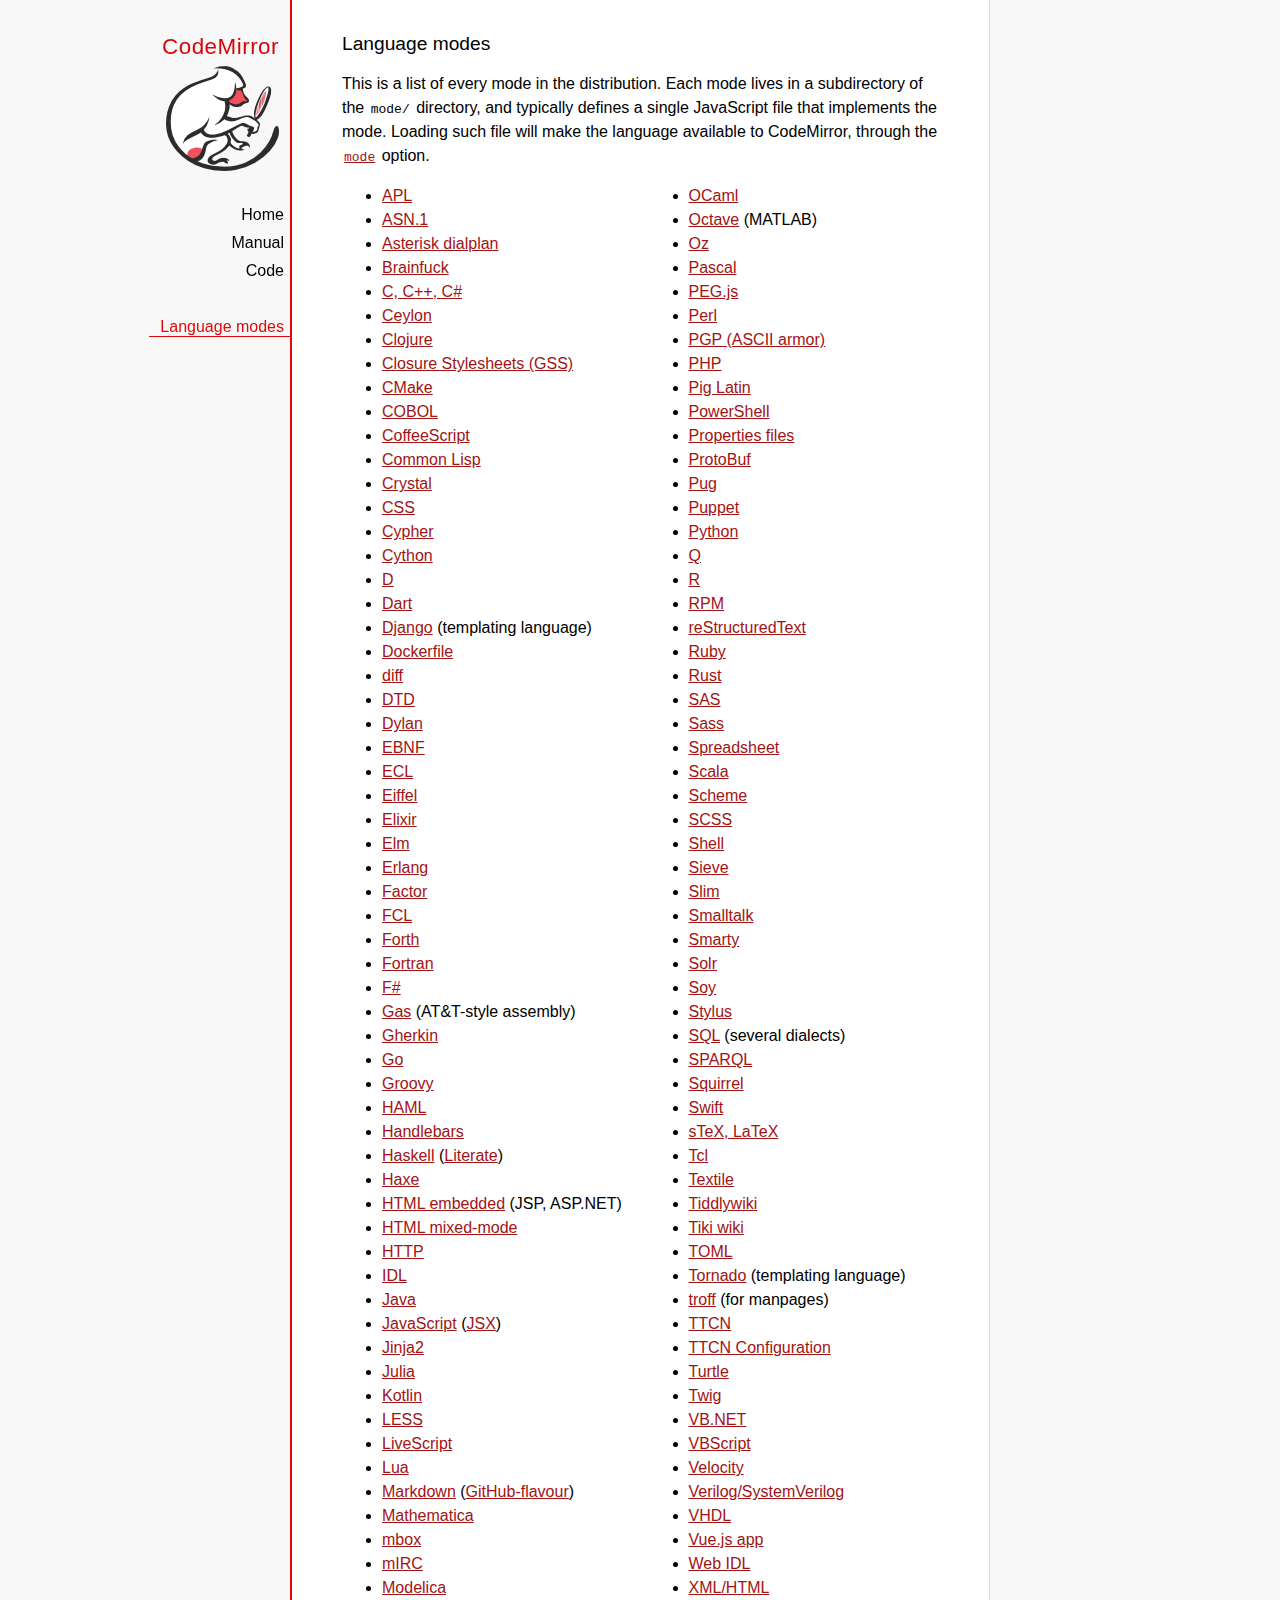
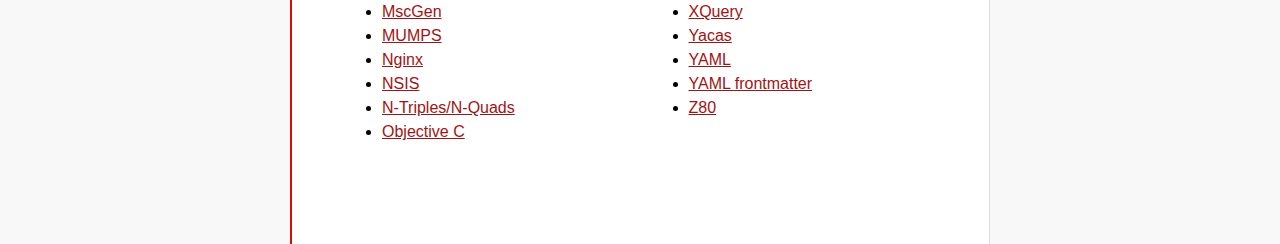
<file: hcg_app/static/hcg_app/codemirror/mode/index.html>
<!doctype html>

<title>CodeMirror: Language Modes</title>
<meta charset="utf-8"/>
<link rel=stylesheet href="../doc/docs.css">

<div id=nav>
  <a href="https://codemirror.net"><h1>CodeMirror</h1><img id=logo src="../doc/logo.png"></a>

  <ul>
    <li><a href="../index.html">Home</a>
    <li><a href="../doc/manual.html">Manual</a>
    <li><a href="https://github.com/codemirror/codemirror">Code</a>
  </ul>
  <ul>
    <li><a class=active href="#">Language modes</a>
  </ul>
</div>

<article>

  <h2>Language modes</h2>

  <p>This is a list of every mode in the distribution. Each mode lives
in a subdirectory of the <code>mode/</code> directory, and typically
defines a single JavaScript file that implements the mode. Loading
such file will make the language available to CodeMirror, through
the <a href="../doc/manual.html#option_mode"><code>mode</code></a>
option.</p>

  <div style="-webkit-columns: 100px 2; -moz-columns: 100px 2; columns: 100px 2;">
    <ul style="margin-top: 0">
      <li><a href="apl/index.html">APL</a></li>
      <li><a href="asn.1/index.html">ASN.1</a></li>
      <li><a href="asterisk/index.html">Asterisk dialplan</a></li>
      <li><a href="brainfuck/index.html">Brainfuck</a></li>
      <li><a href="clike/index.html">C, C++, C#</a></li>
      <li><a href="clike/index.html">Ceylon</a></li>
      <li><a href="clojure/index.html">Clojure</a></li>
      <li><a href="css/gss.html">Closure Stylesheets (GSS)</a></li>
      <li><a href="cmake/index.html">CMake</a></li>
      <li><a href="cobol/index.html">COBOL</a></li>
      <li><a href="coffeescript/index.html">CoffeeScript</a></li>
      <li><a href="commonlisp/index.html">Common Lisp</a></li>
      <li><a href="crystal/index.html">Crystal</a></li>
      <li><a href="css/index.html">CSS</a></li>
      <li><a href="cypher/index.html">Cypher</a></li>
      <li><a href="python/index.html">Cython</a></li>
      <li><a href="d/index.html">D</a></li>
      <li><a href="dart/index.html">Dart</a></li>
      <li><a href="django/index.html">Django</a> (templating language)</li>
      <li><a href="dockerfile/index.html">Dockerfile</a></li>
      <li><a href="diff/index.html">diff</a></li>
      <li><a href="dtd/index.html">DTD</a></li>
      <li><a href="dylan/index.html">Dylan</a></li>
      <li><a href="ebnf/index.html">EBNF</a></li>
      <li><a href="ecl/index.html">ECL</a></li>
      <li><a href="eiffel/index.html">Eiffel</a></li>
      <li><a href="https://github.com/optick/codemirror-mode-elixir">Elixir</a></li>
      <li><a href="elm/index.html">Elm</a></li>
      <li><a href="erlang/index.html">Erlang</a></li>
      <li><a href="factor/index.html">Factor</a></li>
      <li><a href="fcl/index.html">FCL</a></li>
      <li><a href="forth/index.html">Forth</a></li>
      <li><a href="fortran/index.html">Fortran</a></li>
      <li><a href="mllike/index.html">F#</a></li>
      <li><a href="gas/index.html">Gas</a> (AT&amp;T-style assembly)</li>
      <li><a href="gherkin/index.html">Gherkin</a></li>
      <li><a href="go/index.html">Go</a></li>
      <li><a href="groovy/index.html">Groovy</a></li>
      <li><a href="haml/index.html">HAML</a></li>
      <li><a href="handlebars/index.html">Handlebars</a></li>
      <li><a href="haskell/index.html">Haskell</a> (<a href="haskell-literate/index.html">Literate</a>)</li>
      <li><a href="haxe/index.html">Haxe</a></li>
      <li><a href="htmlembedded/index.html">HTML embedded</a> (JSP, ASP.NET)</li>
      <li><a href="htmlmixed/index.html">HTML mixed-mode</a></li>
      <li><a href="http/index.html">HTTP</a></li>
      <li><a href="idl/index.html">IDL</a></li>
      <li><a href="clike/index.html">Java</a></li>
      <li><a href="javascript/index.html">JavaScript</a> (<a href="jsx/index.html">JSX</a>)</li>
      <li><a href="jinja2/index.html">Jinja2</a></li>
      <li><a href="julia/index.html">Julia</a></li>
      <li><a href="clike/index.html">Kotlin</a></li>
      <li><a href="css/less.html">LESS</a></li>
      <li><a href="livescript/index.html">LiveScript</a></li>
      <li><a href="lua/index.html">Lua</a></li>
      <li><a href="markdown/index.html">Markdown</a> (<a href="gfm/index.html">GitHub-flavour</a>)</li>
      <li><a href="mathematica/index.html">Mathematica</a></li>
      <li><a href="mbox/index.html">mbox</a></li>
      <li><a href="mirc/index.html">mIRC</a></li>
      <li><a href="modelica/index.html">Modelica</a></li>
      <li><a href="mscgen/index.html">MscGen</a></li>
      <li><a href="mumps/index.html">MUMPS</a></li>
      <li><a href="nginx/index.html">Nginx</a></li>
      <li><a href="nsis/index.html">NSIS</a></li>
      <li><a href="ntriples/index.html">N-Triples/N-Quads</a></li>
      <li><a href="clike/index.html">Objective C</a></li>
      <li><a href="mllike/index.html">OCaml</a></li>
      <li><a href="octave/index.html">Octave</a> (MATLAB)</li>
      <li><a href="oz/index.html">Oz</a></li>
      <li><a href="pascal/index.html">Pascal</a></li>
      <li><a href="pegjs/index.html">PEG.js</a></li>
      <li><a href="perl/index.html">Perl</a></li>
      <li><a href="asciiarmor/index.html">PGP (ASCII armor)</a></li>
      <li><a href="php/index.html">PHP</a></li>
      <li><a href="pig/index.html">Pig Latin</a></li>
      <li><a href="powershell/index.html">PowerShell</a></li>
      <li><a href="properties/index.html">Properties files</a></li>
      <li><a href="protobuf/index.html">ProtoBuf</a></li>
      <li><a href="pug/index.html">Pug</a></li>
      <li><a href="puppet/index.html">Puppet</a></li>
      <li><a href="python/index.html">Python</a></li>
      <li><a href="q/index.html">Q</a></li>
      <li><a href="r/index.html">R</a></li>
      <li><a href="rpm/index.html">RPM</a></li>
      <li><a href="rst/index.html">reStructuredText</a></li>
      <li><a href="ruby/index.html">Ruby</a></li>
      <li><a href="rust/index.html">Rust</a></li>
      <li><a href="sas/index.html">SAS</a></li>
      <li><a href="sass/index.html">Sass</a></li>
      <li><a href="spreadsheet/index.html">Spreadsheet</a></li>
      <li><a href="clike/scala.html">Scala</a></li>
      <li><a href="scheme/index.html">Scheme</a></li>
      <li><a href="css/scss.html">SCSS</a></li>
      <li><a href="shell/index.html">Shell</a></li>
      <li><a href="sieve/index.html">Sieve</a></li>
      <li><a href="slim/index.html">Slim</a></li>
      <li><a href="smalltalk/index.html">Smalltalk</a></li>
      <li><a href="smarty/index.html">Smarty</a></li>
      <li><a href="solr/index.html">Solr</a></li>
      <li><a href="soy/index.html">Soy</a></li>
      <li><a href="stylus/index.html">Stylus</a></li>
      <li><a href="sql/index.html">SQL</a> (several dialects)</li>
      <li><a href="sparql/index.html">SPARQL</a></li>
      <li><a href="clike/index.html">Squirrel</a></li>
      <li><a href="swift/index.html">Swift</a></li>
      <li><a href="stex/index.html">sTeX, LaTeX</a></li>
      <li><a href="tcl/index.html">Tcl</a></li>
      <li><a href="textile/index.html">Textile</a></li>
      <li><a href="tiddlywiki/index.html">Tiddlywiki</a></li>
      <li><a href="tiki/index.html">Tiki wiki</a></li>
      <li><a href="toml/index.html">TOML</a></li>
      <li><a href="tornado/index.html">Tornado</a> (templating language)</li>
      <li><a href="troff/index.html">troff</a> (for manpages)</li>
      <li><a href="ttcn/index.html">TTCN</a></li>
      <li><a href="ttcn-cfg/index.html">TTCN Configuration</a></li>
      <li><a href="turtle/index.html">Turtle</a></li>
      <li><a href="twig/index.html">Twig</a></li>
      <li><a href="vb/index.html">VB.NET</a></li>
      <li><a href="vbscript/index.html">VBScript</a></li>
      <li><a href="velocity/index.html">Velocity</a></li>
      <li><a href="verilog/index.html">Verilog/SystemVerilog</a></li>
      <li><a href="vhdl/index.html">VHDL</a></li>
      <li><a href="vue/index.html">Vue.js app</a></li>
      <li><a href="webidl/index.html">Web IDL</a></li>
      <li><a href="xml/index.html">XML/HTML</a></li>
      <li><a href="xquery/index.html">XQuery</a></li>
      <li><a href="yacas/index.html">Yacas</a></li>
      <li><a href="yaml/index.html">YAML</a></li>
      <li><a href="yaml-frontmatter/index.html">YAML frontmatter</a></li>
      <li><a href="z80/index.html">Z80</a></li>
    </ul>
  </div>

</article>
</file>
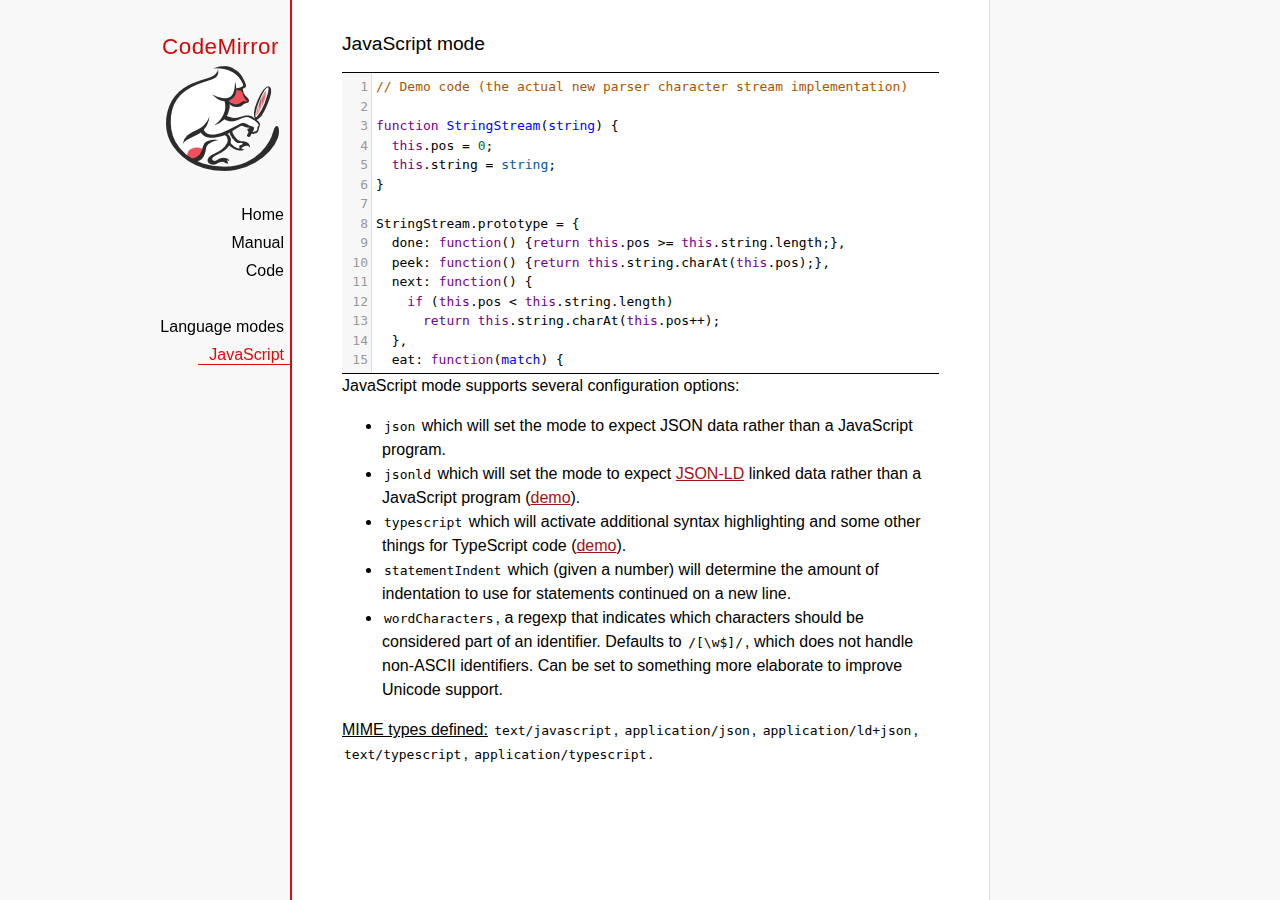
<file: hcg_app/static/hcg_app/codemirror/mode/javascript/index.html>
<!doctype html>

<title>CodeMirror: JavaScript mode</title>
<meta charset="utf-8"/>
<link rel=stylesheet href="../../doc/docs.css">

<link rel="stylesheet" href="../../lib/codemirror.css">
<script src="../../lib/codemirror.js"></script>
<script src="../../addon/edit/matchbrackets.js"></script>
<script src="../../addon/comment/continuecomment.js"></script>
<script src="../../addon/comment/comment.js"></script>
<script src="javascript.js"></script>
<style>.CodeMirror {border-top: 1px solid black; border-bottom: 1px solid black;}</style>
<div id=nav>
  <a href="https://codemirror.net"><h1>CodeMirror</h1><img id=logo src="../../doc/logo.png" alt=""></a>

  <ul>
    <li><a href="../../index.html">Home</a>
    <li><a href="../../doc/manual.html">Manual</a>
    <li><a href="https://github.com/codemirror/codemirror">Code</a>
  </ul>
  <ul>
    <li><a href="../index.html">Language modes</a>
    <li><a class=active href="#">JavaScript</a>
  </ul>
</div>

<article>
<h2>JavaScript mode</h2>


<div><textarea id="code" name="code">
// Demo code (the actual new parser character stream implementation)

function StringStream(string) {
  this.pos = 0;
  this.string = string;
}

StringStream.prototype = {
  done: function() {return this.pos >= this.string.length;},
  peek: function() {return this.string.charAt(this.pos);},
  next: function() {
    if (this.pos &lt; this.string.length)
      return this.string.charAt(this.pos++);
  },
  eat: function(match) {
    var ch = this.string.charAt(this.pos);
    if (typeof match == "string") var ok = ch == match;
    else var ok = ch &amp;&amp; match.test ? match.test(ch) : match(ch);
    if (ok) {this.pos++; return ch;}
  },
  eatWhile: function(match) {
    var start = this.pos;
    while (this.eat(match));
    if (this.pos > start) return this.string.slice(start, this.pos);
  },
  backUp: function(n) {this.pos -= n;},
  column: function() {return this.pos;},
  eatSpace: function() {
    var start = this.pos;
    while (/\s/.test(this.string.charAt(this.pos))) this.pos++;
    return this.pos - start;
  },
  match: function(pattern, consume, caseInsensitive) {
    if (typeof pattern == "string") {
      function cased(str) {return caseInsensitive ? str.toLowerCase() : str;}
      if (cased(this.string).indexOf(cased(pattern), this.pos) == this.pos) {
        if (consume !== false) this.pos += str.length;
        return true;
      }
    }
    else {
      var match = this.string.slice(this.pos).match(pattern);
      if (match &amp;&amp; consume !== false) this.pos += match[0].length;
      return match;
    }
  }
};
</textarea></div>

    <script>
      var editor = CodeMirror.fromTextArea(document.getElementById("code"), {
        lineNumbers: true,
        matchBrackets: true,
        continueComments: "Enter",
        extraKeys: {"Ctrl-Q": "toggleComment"}
      });
    </script>

    <p>
      JavaScript mode supports several configuration options:
      <ul>
        <li><code>json</code> which will set the mode to expect JSON
        data rather than a JavaScript program.</li>
        <li><code>jsonld</code> which will set the mode to expect
        <a href="http://json-ld.org">JSON-LD</a> linked data rather
        than a JavaScript program (<a href="json-ld.html">demo</a>).</li>
        <li><code>typescript</code> which will activate additional
        syntax highlighting and some other things for TypeScript code
        (<a href="typescript.html">demo</a>).</li>
        <li><code>statementIndent</code> which (given a number) will
        determine the amount of indentation to use for statements
        continued on a new line.</li>
        <li><code>wordCharacters</code>, a regexp that indicates which
        characters should be considered part of an identifier.
        Defaults to <code>/[\w$]/</code>, which does not handle
        non-ASCII identifiers. Can be set to something more elaborate
        to improve Unicode support.</li>
      </ul>
    </p>

    <p><strong>MIME types defined:</strong> <code>text/javascript</code>, <code>application/json</code>, <code>application/ld+json</code>, <code>text/typescript</code>, <code>application/typescript</code>.</p>
  </article>
</file>
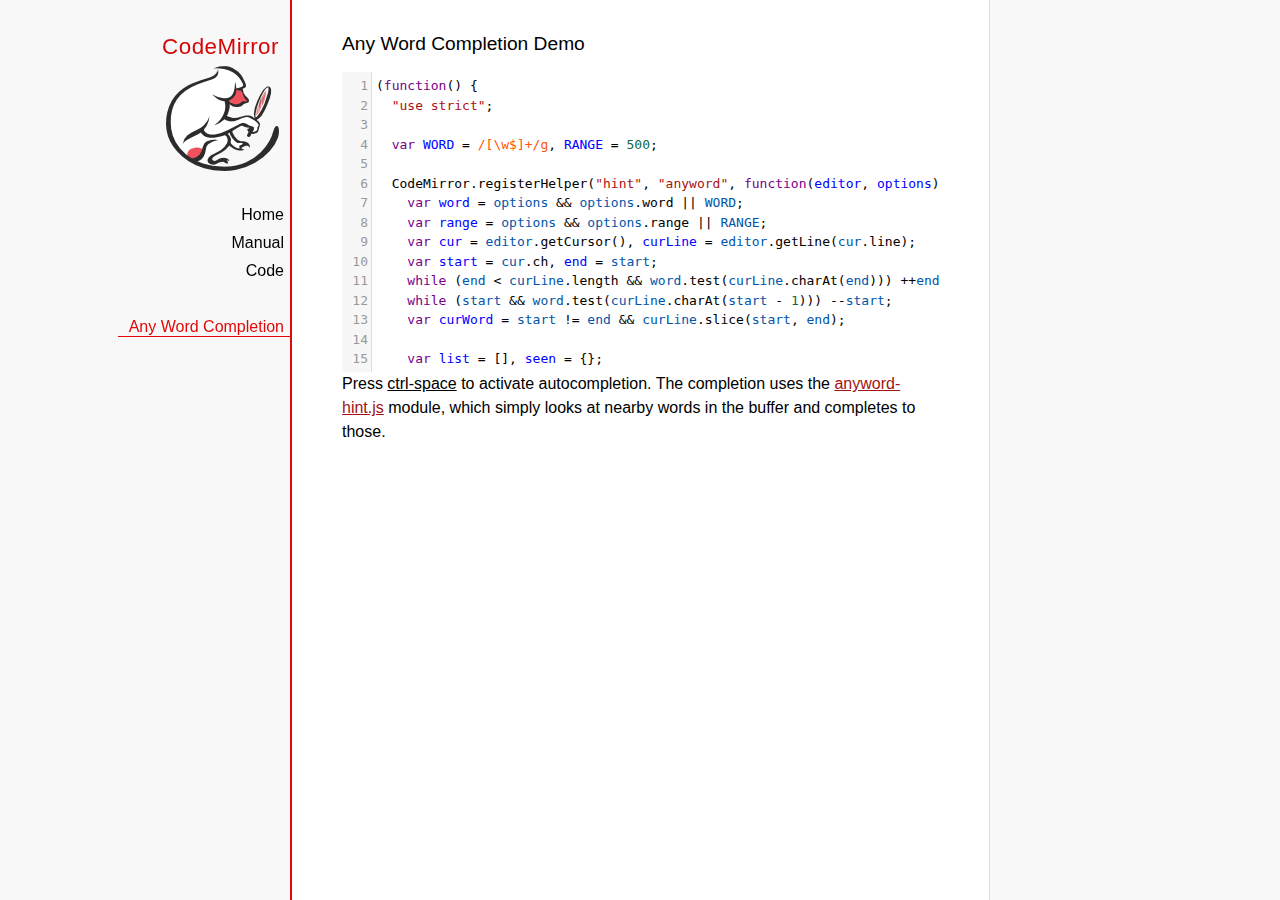
<file: hcg_app/static/hcg_app/codemirror/demo/anywordhint.html>
<!doctype html>

<title>CodeMirror: Any Word Completion Demo</title>
<meta charset="utf-8"/>
<link rel=stylesheet href="../doc/docs.css">

<link rel="stylesheet" href="../lib/codemirror.css">
<link rel="stylesheet" href="../addon/hint/show-hint.css">
<script src="../lib/codemirror.js"></script>
<script src="../addon/hint/show-hint.js"></script>
<script src="../addon/hint/anyword-hint.js"></script>
<script src="../mode/javascript/javascript.js"></script>
<div id=nav>
  <a href="https://codemirror.net"><h1>CodeMirror</h1><img id=logo src="../doc/logo.png"></a>

  <ul>
    <li><a href="../index.html">Home</a>
    <li><a href="../doc/manual.html">Manual</a>
    <li><a href="https://github.com/codemirror/codemirror">Code</a>
  </ul>
  <ul>
    <li><a class=active href="#">Any Word Completion</a>
  </ul>
</div>

<article>
<h2>Any Word Completion Demo</h2>
<form><textarea id="code" name="code">
(function() {
  "use strict";

  var WORD = /[\w$]+/g, RANGE = 500;

  CodeMirror.registerHelper("hint", "anyword", function(editor, options) {
    var word = options && options.word || WORD;
    var range = options && options.range || RANGE;
    var cur = editor.getCursor(), curLine = editor.getLine(cur.line);
    var start = cur.ch, end = start;
    while (end < curLine.length && word.test(curLine.charAt(end))) ++end;
    while (start && word.test(curLine.charAt(start - 1))) --start;
    var curWord = start != end && curLine.slice(start, end);

    var list = [], seen = {};
    function scan(dir) {
      var line = cur.line, end = Math.min(Math.max(line + dir * range, editor.firstLine()), editor.lastLine()) + dir;
      for (; line != end; line += dir) {
        var text = editor.getLine(line), m;
        word.lastIndex = 0;
        while (m = word.exec(text)) {
          if ((!curWord || m[0].indexOf(curWord) == 0) && !seen.hasOwnProperty(m[0])) {
            seen[m[0]] = true;
            list.push(m[0]);
          }
        }
      }
    }
    scan(-1);
    scan(1);
    return {list: list, from: CodeMirror.Pos(cur.line, start), to: CodeMirror.Pos(cur.line, end)};
  });
})();
</textarea></form>

<p>Press <strong>ctrl-space</strong> to activate autocompletion. The
completion uses
the <a href="../doc/manual.html#addon_anyword-hint">anyword-hint.js</a>
module, which simply looks at nearby words in the buffer and completes
to those.</p>

    <script>
      CodeMirror.commands.autocomplete = function(cm) {
        cm.showHint({hint: CodeMirror.hint.anyword});
      }
      var editor = CodeMirror.fromTextArea(document.getElementById("code"), {
        lineNumbers: true,
        extraKeys: {"Ctrl-Space": "autocomplete"}
      });
    </script>
  </article>
</file>
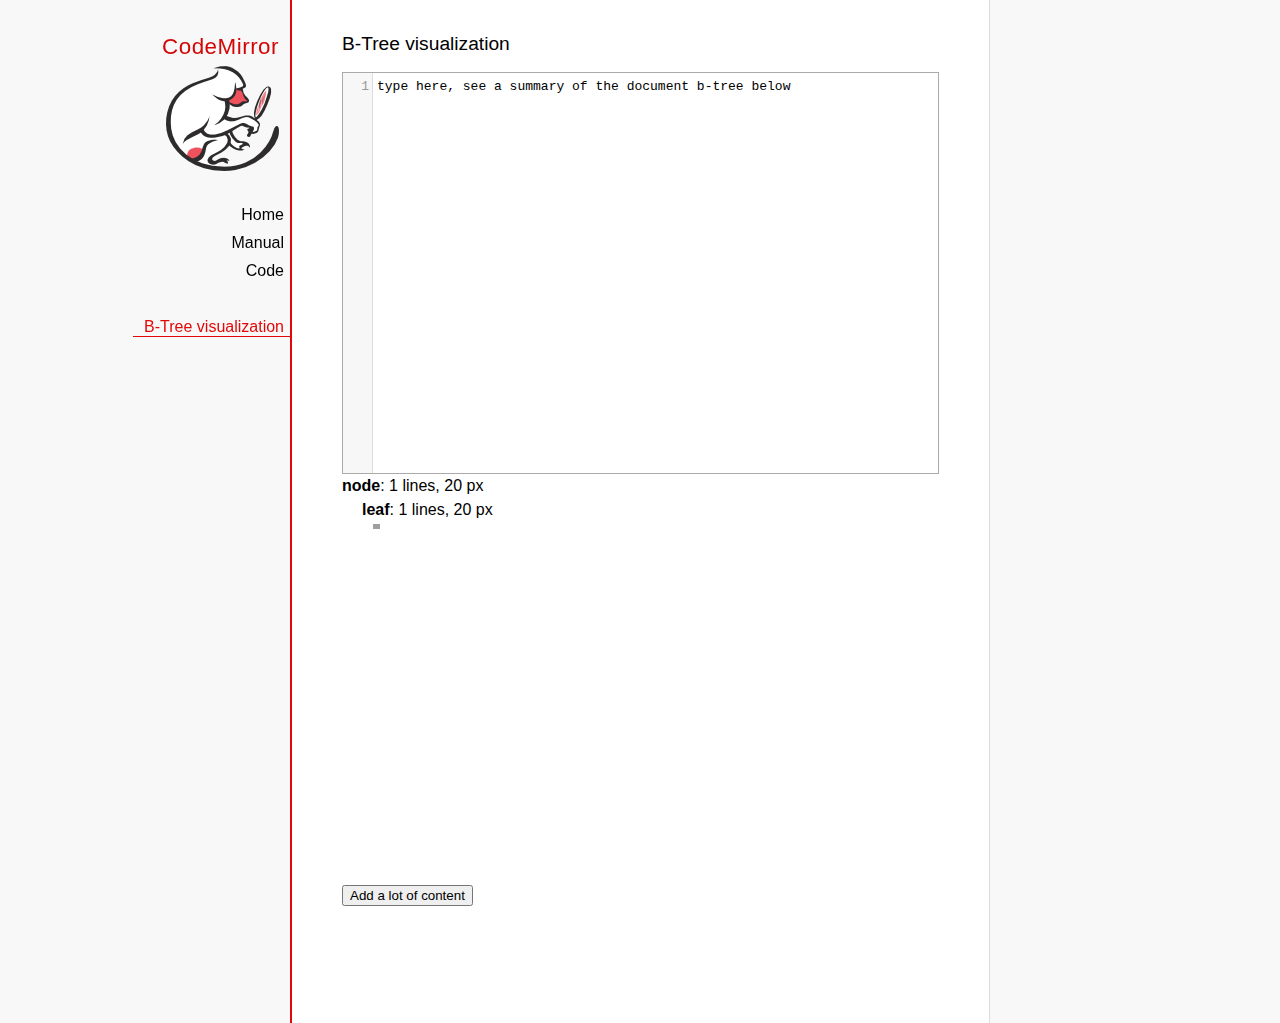
<file: hcg_app/static/hcg_app/codemirror/demo/btree.html>
﻿<!doctype html>

<title>CodeMirror: B-Tree visualization</title>
<meta charset="utf-8"/>
<link rel=stylesheet href="../doc/docs.css">

<link rel="stylesheet" href="../lib/codemirror.css">
<script src="../lib/codemirror.js"></script>
<style>
      .lineblock { display: inline-block; margin: 1px; height: 5px; }
      .CodeMirror {border: 1px solid #aaa; height: 400px}
    </style>
<div id=nav>
  <a href="https://codemirror.net"><h1>CodeMirror</h1><img id=logo src="../doc/logo.png"></a>

  <ul>
    <li><a href="../index.html">Home</a>
    <li><a href="../doc/manual.html">Manual</a>
    <li><a href="https://github.com/codemirror/codemirror">Code</a>
  </ul>
  <ul>
    <li><a class=active href="#">B-Tree visualization</a>
  </ul>
</div>

<article>
<h2>B-Tree visualization</h2>
<form><textarea id="code" name="code">type here, see a summary of the document b-tree below</textarea></form>
      <div style="display: inline-block; height: 402px; overflow-y: auto" id="output"></div>

    <script id="me">
var editor = CodeMirror.fromTextArea(document.getElementById("code"), {
  lineNumbers: true,
  lineWrapping: true
});
var updateTimeout;
editor.on("change", function(cm) {
  clearTimeout(updateTimeout);
  updateTimeout = setTimeout(updateVisual, 200);
});
updateVisual();

function updateVisual() {
  var out = document.getElementById("output");
  out.innerHTML = "";

  function drawTree(out, node) {
    if (node.lines) {
      out.appendChild(document.createElement("div")).innerHTML =
        "<b>leaf</b>: " + node.lines.length + " lines, " + Math.round(node.height) + " px";
      var lines = out.appendChild(document.createElement("div"));
      lines.style.lineHeight = "6px"; lines.style.marginLeft = "10px";
      for (var i = 0; i < node.lines.length; ++i) {
        var line = node.lines[i], lineElt = lines.appendChild(document.createElement("div"));
        lineElt.className = "lineblock";
        var gray = Math.min(line.text.length * 3, 230), col = gray.toString(16);
        if (col.length == 1) col = "0" + col;
        lineElt.style.background = "#" + col + col + col;
        lineElt.style.width = Math.max(Math.round(line.height / 3), 1) + "px";
      }
    } else {
      out.appendChild(document.createElement("div")).innerHTML =
        "<b>node</b>: " + node.size + " lines, " + Math.round(node.height) + " px";
      var sub = out.appendChild(document.createElement("div"));
      sub.style.paddingLeft = "20px";
      for (var i = 0; i < node.children.length; ++i)
        drawTree(sub, node.children[i]);
    }
  }
  drawTree(out, editor.getDoc());
}

function fillEditor() {
  var sc = document.getElementById("me");
  var doc = (sc.textContent || sc.innerText || sc.innerHTML).replace(/^\s*/, "") + "\n";
  doc += doc; doc += doc; doc += doc; doc += doc; doc += doc; doc += doc;
  editor.setValue(doc);
}
    </script>

<p><button onclick="fillEditor()">Add a lot of content</button></p>

  </article>
</file>
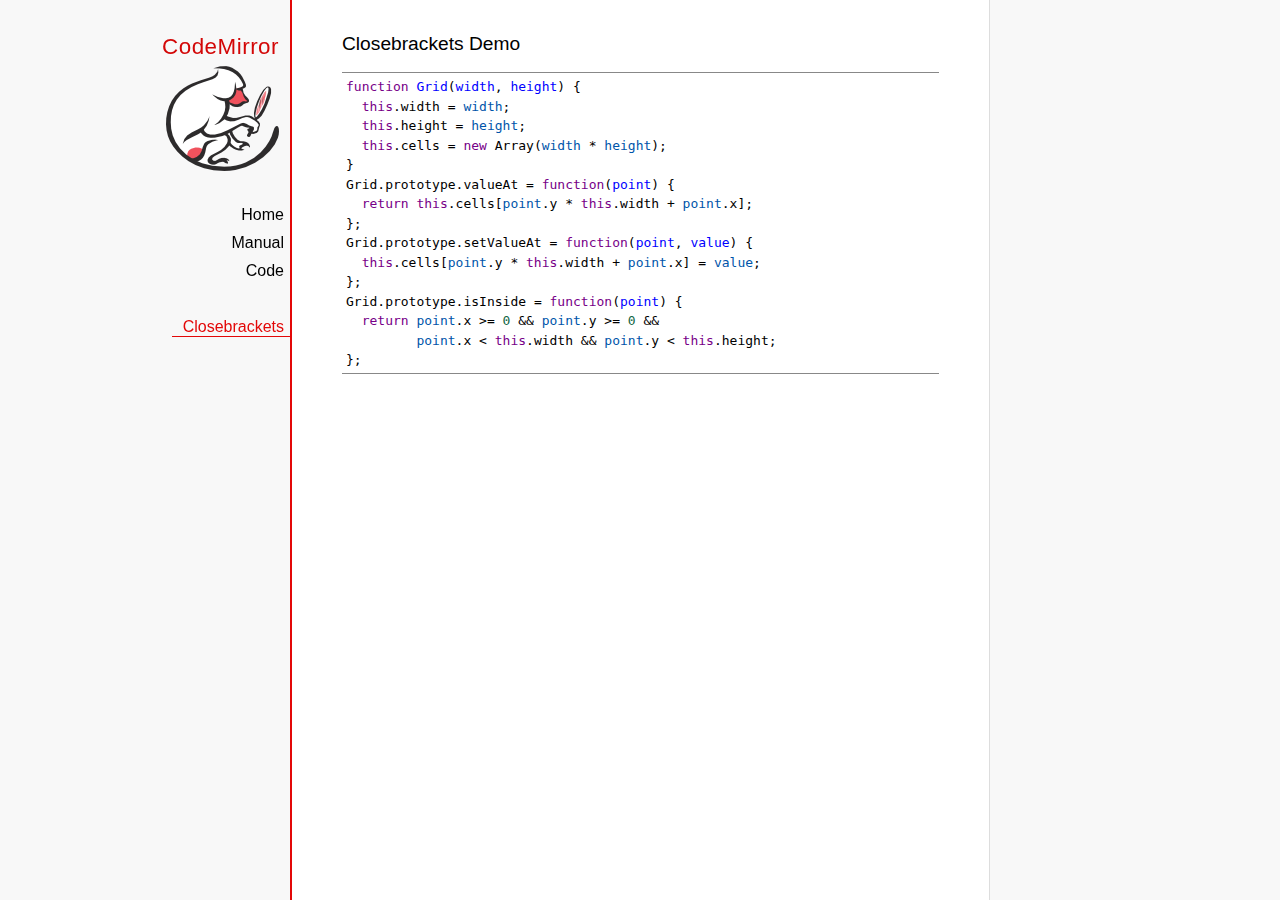
<file: hcg_app/static/hcg_app/codemirror/demo/closebrackets.html>
<!doctype html>

<title>CodeMirror: Closebrackets Demo</title>
<meta charset="utf-8"/>
<link rel=stylesheet href="../doc/docs.css">

<link rel="stylesheet" href="../lib/codemirror.css">
<script src="../lib/codemirror.js"></script>
<script src="../addon/edit/closebrackets.js"></script>
<script src="../mode/javascript/javascript.js"></script>
<style>
      .CodeMirror {border-top: 1px solid #888; border-bottom: 1px solid #888;}
    </style>
<div id=nav>
  <a href="https://codemirror.net"><h1>CodeMirror</h1><img id=logo src="../doc/logo.png"></a>

  <ul>
    <li><a href="../index.html">Home</a>
    <li><a href="../doc/manual.html">Manual</a>
    <li><a href="https://github.com/codemirror/codemirror">Code</a>
  </ul>
  <ul>
    <li><a class=active href="#">Closebrackets</a>
  </ul>
</div>

<article>
<h2>Closebrackets Demo</h2>
<form><textarea id="code" name="code">function Grid(width, height) {
  this.width = width;
  this.height = height;
  this.cells = new Array(width * height);
}
Grid.prototype.valueAt = function(point) {
  return this.cells[point.y * this.width + point.x];
};
Grid.prototype.setValueAt = function(point, value) {
  this.cells[point.y * this.width + point.x] = value;
};
Grid.prototype.isInside = function(point) {
  return point.x >= 0 && point.y >= 0 &&
         point.x < this.width && point.y < this.height;
};
Grid.prototype.moveValue = function(from, to) {
  this.setValueAt(to, this.valueAt(from));
  this.setValueAt(from, undefined);
};</textarea></form>

    <script>
      var editor = CodeMirror.fromTextArea(document.getElementById("code"), {autoCloseBrackets: true});
    </script>
  </article>
</file>
<file: hcg_app/static/hcg_app/codemirror/doc/docs.css>
@font-face {
  font-family: 'Source Sans Pro';
  font-style: normal;
  font-weight: 400;
  src: local('Source Sans Pro'), local('SourceSansPro-Regular'), url(//themes.googleusercontent.com/static/fonts/sourcesanspro/v5/ODelI1aHBYDBqgeIAH2zlBM0YzuT7MdOe03otPbuUS0.woff) format('woff');
}

body, html { margin: 0; padding: 0; height: 100%; }
section, article { display: block; padding: 0; }

body {
  background: #f8f8f8;
  font-family: 'Source Sans Pro', Helvetica, Arial, sans-serif;
  line-height: 1.5;
}

p { margin-top: 0; }

h2, h3, h1 {
  font-weight: normal;
  margin-bottom: .7em;
}
h1 { font-size: 140%; }
h2 { font-size: 120%; }
h3 { font-size: 110%; }
article > h2:first-child, section:first-child > h2 { margin-top: 0; }

#nav h1 {
  margin-right: 12px;
  margin-top: 0;
  margin-bottom: 2px;
  color: #d30707;
  letter-spacing: .5px;
}

a, a:visited, a:link, .quasilink {
  color: #A21313;
}

em {
  padding-right: 2px;
}

.quasilink {
  cursor: pointer;
}

article {
  max-width: 700px;
  margin: 0 0 0 160px;
  border-left: 2px solid #E30808;
  border-right: 1px solid #ddd;
  padding: 30px 50px 100px 50px;
  background: white;
  z-index: 2;
  position: relative;
  min-height: 100%;
  box-sizing: border-box;
  -moz-box-sizing: border-box;
}

#nav {
  position: fixed;
  padding-top: 30px;
  max-height: 100%;
  box-sizing: -moz-border-box;
  box-sizing: border-box;
  overflow-y: auto;
  left: 0; right: none;
  width: 160px;
  text-align: right;
  z-index: 1;
}

@media screen and (min-width: 1000px) {
  article {
    margin: 0 auto;
  }
  #nav {
    right: 50%;
    width: auto;
    border-right: 349px solid transparent;
  }
}

#nav ul {
  display: block;
  margin: 0; padding: 0;
  margin-bottom: 32px;
}

#nav a {
  text-decoration: none;
}

#nav li {
  display: block;
  margin-bottom: 4px;
}

#nav li ul {
  font-size: 80%;
  margin-bottom: 0;
  display: none;
}

#nav li.active ul {
  display: block;
}

#nav li li a {
  padding-right: 20px;
  display: inline-block;
}

#nav ul a {
  color: black;
  padding: 0 7px 1px 11px;
}

#nav ul a.active, #nav ul a:hover {
  border-bottom: 1px solid #E30808;
  margin-bottom: -1px;
  color: #E30808;
}

#logo {
  border: 0;
  margin-right: 12px;
  margin-bottom: 25px;
}

section {
  border-top: 1px solid #E30808;
  margin: 1.5em 0;
}

section.first {
  border: none;
  margin-top: 0;
}

#demo {
  position: relative;
}

#demolist {
  position: absolute;
  right: 5px;
  top: 5px;
  z-index: 25;
}

.yinyang {
  position: absolute;
  top: -10px;
  left: 0; right: 0;
  margin: auto;
  display: block;
  height: 120px;
}

.actions {
  margin: 1em 0 0;
  min-height: 100px;
  position: relative;
}

.actionspicture {
  pointer-events: none;
  position: absolute;
  height: 100px;
  top: 0; left: 0; right: 0;
}

.actionlink {
  pointer-events: auto;
  font-family: arial;
  font-size: 80%;
  font-weight: bold;
  position: absolute;
  top: 0; bottom: 0;
  line-height: 1;
  height: 1em;
  margin: auto;
}

.actionlink.download {
  color: white;
  right: 50%;
  margin-right: 13px;
  text-shadow: -1px 1px 3px #b00, -1px -1px 3px #b00, 1px 0px 3px #b00;
}

.actionlink.fund {
  color: #b00;
  left: 50%;
  margin-left: 15px;
}

.actionlink:hover {
  text-decoration: underline;
}

.actionlink a {
  color: inherit;
}

.actionsleft {
  float: left;
}

.actionsright {
  float: right;
  text-align: right;
}

@media screen and (max-width: 800px) {
  .actions {
    padding-top: 120px;
  }
  .actionsleft, .actionsright {
    float: none;
    text-align: left;
    margin-bottom: 1em;
  }
}

th {
  text-decoration: underline;
  font-weight: normal;
  text-align: left;
}

#features ul {
  list-style: none;
  margin: 0 0 1em;
  padding: 0 0 0 1.2em;
}

#features li:before {
  content: "-";
  width: 1em;
  display: inline-block;
  padding: 0;
  margin: 0;
  margin-left: -1em;
}

.rel {
  margin-bottom: 0;
}
.rel-note {
  margin-top: 0;
  color: #555;
}

pre {
  padding-left: 15px;
  border-left: 2px solid #ddd;
}

code {
  padding: 0 2px;
}

strong {
  text-decoration: underline;
  font-weight: normal;
}

.field {
  border: 1px solid #A21313;
}
</file>
<file: hcg_app/static/hcg_app/codemirror/lib/codemirror.css>
/* BASICS */

.CodeMirror {
  /* Set height, width, borders, and global font properties here */
  font-family: monospace;
  height: 300px;
  color: black;
  direction: ltr;
}

/* PADDING */

.CodeMirror-lines {
  padding: 4px 0; /* Vertical padding around content */
}
.CodeMirror pre.CodeMirror-line,
.CodeMirror pre.CodeMirror-line-like {
  padding: 0 4px; /* Horizontal padding of content */
}

.CodeMirror-scrollbar-filler, .CodeMirror-gutter-filler {
  background-color: white; /* The little square between H and V scrollbars */
}

/* GUTTER */

.CodeMirror-gutters {
  border-right: 1px solid #ddd;
  background-color: #f7f7f7;
  white-space: nowrap;
}
.CodeMirror-linenumbers {}
.CodeMirror-linenumber {
  padding: 0 3px 0 5px;
  min-width: 20px;
  text-align: right;
  color: #999;
  white-space: nowrap;
}

.CodeMirror-guttermarker { color: black; }
.CodeMirror-guttermarker-subtle { color: #999; }

/* CURSOR */

.CodeMirror-cursor {
  border-left: 1px solid black;
  border-right: none;
  width: 0;
}
/* Shown when moving in bi-directional text */
.CodeMirror div.CodeMirror-secondarycursor {
  border-left: 1px solid silver;
}
.cm-fat-cursor .CodeMirror-cursor {
  width: auto;
  border: 0 !important;
  background: #7e7;
}
.cm-fat-cursor div.CodeMirror-cursors {
  z-index: 1;
}
.cm-fat-cursor-mark {
  background-color: rgba(20, 255, 20, 0.5);
  -webkit-animation: blink 1.06s steps(1) infinite;
  -moz-animation: blink 1.06s steps(1) infinite;
  animation: blink 1.06s steps(1) infinite;
}
.cm-animate-fat-cursor {
  width: auto;
  border: 0;
  -webkit-animation: blink 1.06s steps(1) infinite;
  -moz-animation: blink 1.06s steps(1) infinite;
  animation: blink 1.06s steps(1) infinite;
  background-color: #7e7;
}
@-moz-keyframes blink {
  0% {}
  50% { background-color: transparent; }
  100% {}
}
@-webkit-keyframes blink {
  0% {}
  50% { background-color: transparent; }
  100% {}
}
@keyframes blink {
  0% {}
  50% { background-color: transparent; }
  100% {}
}

/* Can style cursor different in overwrite (non-insert) mode */
.CodeMirror-overwrite .CodeMirror-cursor {}

.cm-tab { display: inline-block; text-decoration: inherit; }

.CodeMirror-rulers {
  position: absolute;
  left: 0; right: 0; top: -50px; bottom: 0;
  overflow: hidden;
}
.CodeMirror-ruler {
  border-left: 1px solid #ccc;
  top: 0; bottom: 0;
  position: absolute;
}

/* DEFAULT THEME */

.cm-s-default .cm-header {color: blue;}
.cm-s-default .cm-quote {color: #090;}
.cm-negative {color: #d44;}
.cm-positive {color: #292;}
.cm-header, .cm-strong {font-weight: bold;}
.cm-em {font-style: italic;}
.cm-link {text-decoration: underline;}
.cm-strikethrough {text-decoration: line-through;}

.cm-s-default .cm-keyword {color: #708;}
.cm-s-default .cm-atom {color: #219;}
.cm-s-default .cm-number {color: #164;}
.cm-s-default .cm-def {color: #00f;}
.cm-s-default .cm-variable,
.cm-s-default .cm-punctuation,
.cm-s-default .cm-property,
.cm-s-default .cm-operator {}
.cm-s-default .cm-variable-2 {color: #05a;}
.cm-s-default .cm-variable-3, .cm-s-default .cm-type {color: #085;}
.cm-s-default .cm-comment {color: #a50;}
.cm-s-default .cm-string {color: #a11;}
.cm-s-default .cm-string-2 {color: #f50;}
.cm-s-default .cm-meta {color: #555;}
.cm-s-default .cm-qualifier {color: #555;}
.cm-s-default .cm-builtin {color: #30a;}
.cm-s-default .cm-bracket {color: #997;}
.cm-s-default .cm-tag {color: #170;}
.cm-s-default .cm-attribute {color: #00c;}
.cm-s-default .cm-hr {color: #999;}
.cm-s-default .cm-link {color: #00c;}

.cm-s-default .cm-error {color: #f00;}
.cm-invalidchar {color: #f00;}

.CodeMirror-composing { border-bottom: 2px solid; }

/* Default styles for common addons */

div.CodeMirror span.CodeMirror-matchingbracket {color: #0b0;}
div.CodeMirror span.CodeMirror-nonmatchingbracket {color: #a22;}
.CodeMirror-matchingtag { background: rgba(255, 150, 0, .3); }
.CodeMirror-activeline-background {background: #e8f2ff;}

/* STOP */

/* The rest of this file contains styles related to the mechanics of
   the editor. You probably shouldn't touch them. */

.CodeMirror {
  position: relative;
  overflow: hidden;
  background: white;
}

.CodeMirror-scroll {
  overflow: scroll !important; /* Things will break if this is overridden */
  /* 50px is the magic margin used to hide the element's real scrollbars */
  /* See overflow: hidden in .CodeMirror */
  margin-bottom: -50px; margin-right: -50px;
  padding-bottom: 50px;
  height: 100%;
  outline: none; /* Prevent dragging from highlighting the element */
  position: relative;
}
.CodeMirror-sizer {
  position: relative;
  border-right: 50px solid transparent;
}

/* The fake, visible scrollbars. Used to force redraw during scrolling
   before actual scrolling happens, thus preventing shaking and
   flickering artifacts. */
.CodeMirror-vscrollbar, .CodeMirror-hscrollbar, .CodeMirror-scrollbar-filler, .CodeMirror-gutter-filler {
  position: absolute;
  z-index: 6;
  display: none;
  outline: none;
}
.CodeMirror-vscrollbar {
  right: 0; top: 0;
  overflow-x: hidden;
  overflow-y: scroll;
}
.CodeMirror-hscrollbar {
  bottom: 0; left: 0;
  overflow-y: hidden;
  overflow-x: scroll;
}
.CodeMirror-scrollbar-filler {
  right: 0; bottom: 0;
}
.CodeMirror-gutter-filler {
  left: 0; bottom: 0;
}

.CodeMirror-gutters {
  position: absolute; left: 0; top: 0;
  min-height: 100%;
  z-index: 3;
}
.CodeMirror-gutter {
  white-space: normal;
  height: 100%;
  display: inline-block;
  vertical-align: top;
  margin-bottom: -50px;
}
.CodeMirror-gutter-wrapper {
  position: absolute;
  z-index: 4;
  background: none !important;
  border: none !important;
}
.CodeMirror-gutter-background {
  position: absolute;
  top: 0; bottom: 0;
  z-index: 4;
}
.CodeMirror-gutter-elt {
  position: absolute;
  cursor: default;
  z-index: 4;
}
.CodeMirror-gutter-wrapper ::selection { background-color: transparent }
.CodeMirror-gutter-wrapper ::-moz-selection { background-color: transparent }

.CodeMirror-lines {
  cursor: text;
  min-height: 1px; /* prevents collapsing before first draw */
}
.CodeMirror pre.CodeMirror-line,
.CodeMirror pre.CodeMirror-line-like {
  /* Reset some styles that the rest of the page might have set */
  -moz-border-radius: 0; -webkit-border-radius: 0; border-radius: 0;
  border-width: 0;
  background: transparent;
  font-family: inherit;
  font-size: inherit;
  margin: 0;
  white-space: pre;
  word-wrap: normal;
  line-height: inherit;
  color: inherit;
  z-index: 2;
  position: relative;
  overflow: visible;
  -webkit-tap-highlight-color: transparent;
  -webkit-font-variant-ligatures: contextual;
  font-variant-ligatures: contextual;
}
.CodeMirror-wrap pre.CodeMirror-line,
.CodeMirror-wrap pre.CodeMirror-line-like {
  word-wrap: break-word;
  white-space: pre-wrap;
  word-break: normal;
}

.CodeMirror-linebackground {
  position: absolute;
  left: 0; right: 0; top: 0; bottom: 0;
  z-index: 0;
}

.CodeMirror-linewidget {
  position: relative;
  z-index: 2;
  padding: 0.1px; /* Force widget margins to stay inside of the container */
}

.CodeMirror-widget {}

.CodeMirror-rtl pre { direction: rtl; }

.CodeMirror-code {
  outline: none;
}

/* Force content-box sizing for the elements where we expect it */
.CodeMirror-scroll,
.CodeMirror-sizer,
.CodeMirror-gutter,
.CodeMirror-gutters,
.CodeMirror-linenumber {
  -moz-box-sizing: content-box;
  box-sizing: content-box;
}

.CodeMirror-measure {
  position: absolute;
  width: 100%;
  height: 0;
  overflow: hidden;
  visibility: hidden;
}

.CodeMirror-cursor {
  position: absolute;
  pointer-events: none;
}
.CodeMirror-measure pre { position: static; }

div.CodeMirror-cursors {
  visibility: hidden;
  position: relative;
  z-index: 3;
}
div.CodeMirror-dragcursors {
  visibility: visible;
}

.CodeMirror-focused div.CodeMirror-cursors {
  visibility: visible;
}

.CodeMirror-selected { background: #d9d9d9; }
.CodeMirror-focused .CodeMirror-selected { background: #d7d4f0; }
.CodeMirror-crosshair { cursor: crosshair; }
.CodeMirror-line::selection, .CodeMirror-line > span::selection, .CodeMirror-line > span > span::selection { background: #d7d4f0; }
.CodeMirror-line::-moz-selection, .CodeMirror-line > span::-moz-selection, .CodeMirror-line > span > span::-moz-selection { background: #d7d4f0; }

.cm-searching {
  background-color: #ffa;
  background-color: rgba(255, 255, 0, .4);
}

/* Used to force a border model for a node */
.cm-force-border { padding-right: .1px; }

@media print {
  /* Hide the cursor when printing */
  .CodeMirror div.CodeMirror-cursors {
    visibility: hidden;
  }
}

/* See issue #2901 */
.cm-tab-wrap-hack:after { content: ''; }

/* Help users use markselection to safely style text background */
span.CodeMirror-selectedtext { background: none; }
</file>
<file: hcg_app/static/hcg_app/codemirror/addon/hint/show-hint.css>
.CodeMirror-hints {
  position: absolute;
  z-index: 10;
  overflow: hidden;
  list-style: none;

  margin: 0;
  padding: 2px;

  -webkit-box-shadow: 2px 3px 5px rgba(0,0,0,.2);
  -moz-box-shadow: 2px 3px 5px rgba(0,0,0,.2);
  box-shadow: 2px 3px 5px rgba(0,0,0,.2);
  border-radius: 3px;
  border: 1px solid silver;

  background: white;
  font-size: 90%;
  font-family: monospace;

  max-height: 20em;
  overflow-y: auto;
}

.CodeMirror-hint {
  margin: 0;
  padding: 0 4px;
  border-radius: 2px;
  white-space: pre;
  color: black;
  cursor: pointer;
}

li.CodeMirror-hint-active {
  background: #08f;
  color: white;
}
</file>
